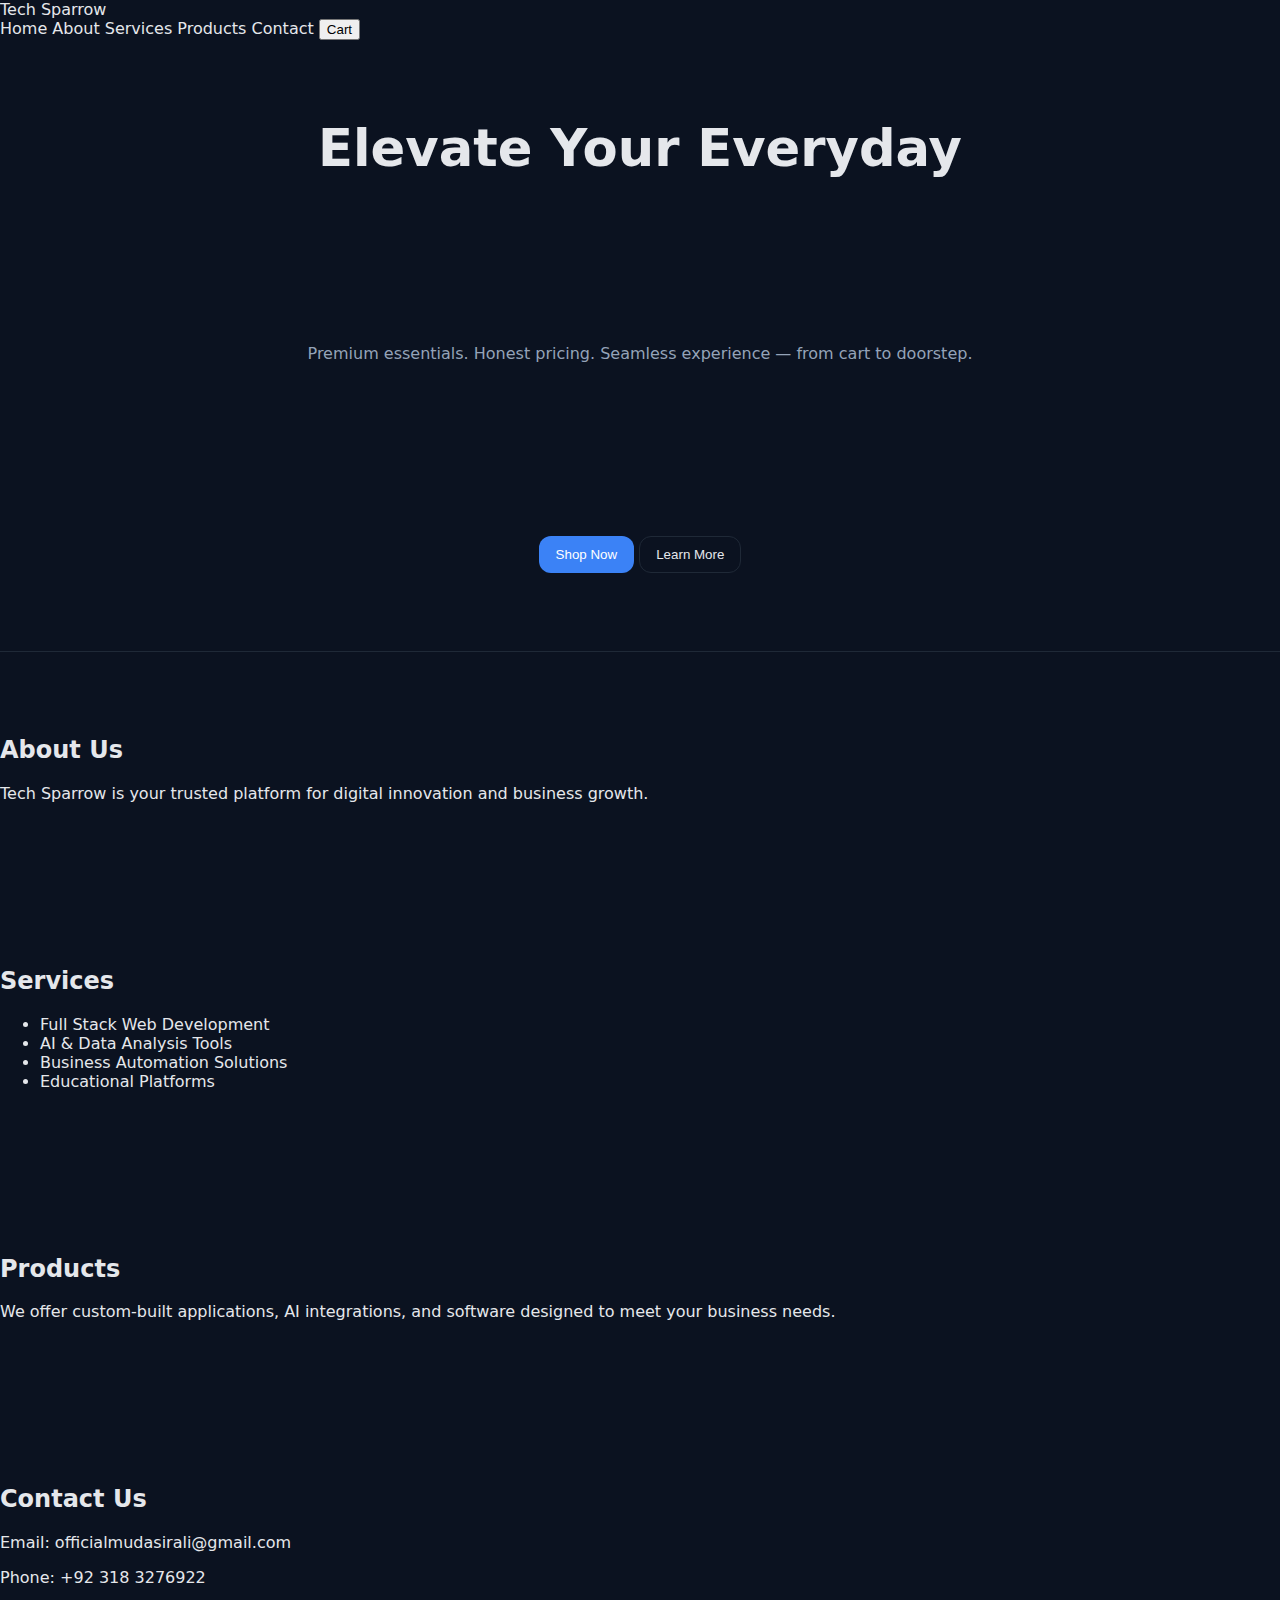
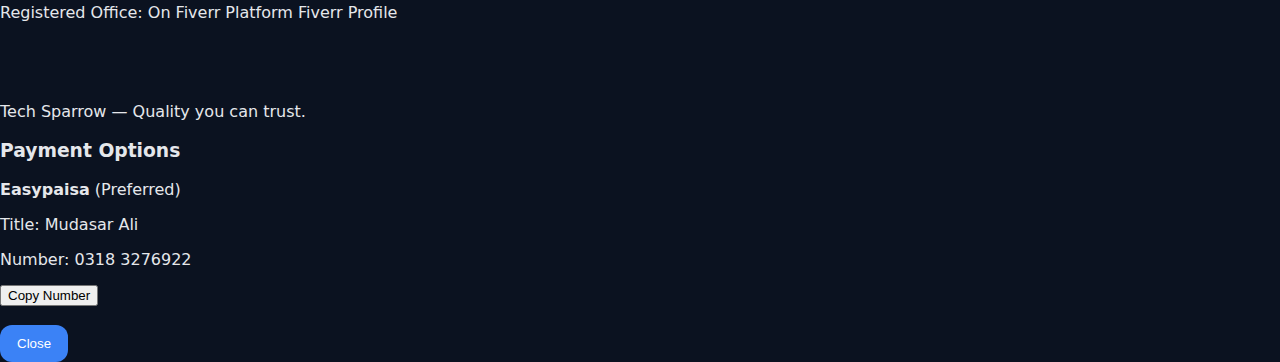
<file: tech-sparrow-dark/index.html>
<!DOCTYPE html>
<html lang="en">
<head>
  <meta charset="UTF-8" />
  <meta name="viewport" content="width=device-width, initial-scale=1.0"/>
  <title>Tech Sparrow</title>
  <link rel="stylesheet" href="styles.css"/>
</head>
<body>

<header class="header">
  <div class="brand">Tech Sparrow</div>
  <nav class="nav">
    <a href="#hero">Home</a>
    <a href="#about">About</a>
    <a href="#services">Services</a>
    <a href="#products">Products</a>
    <a href="#contact">Contact</a>
    <button class="cart-btn" onclick="openModal()">Cart</button>
  </nav>
</header>

<section id="hero" class="hero">
  <h1>Elevate Your Everyday</h1>
  <p>Premium essentials. Honest pricing. Seamless experience — from cart to doorstep.</p>
  <div class="cta-buttons">
    <button class="btn">Shop Now</button>
    <button class="btn ghost">Learn More</button>
  </div>
</section>

<section id="about" class="section">
  <h2>About Us</h2>
  <p>Tech Sparrow is your trusted platform for digital innovation and business growth.</p>
</section>

<section id="services" class="section">
  <h2>Services</h2>
  <ul>
    <li>Full Stack Web Development</li>
    <li>AI & Data Analysis Tools</li>
    <li>Business Automation Solutions</li>
    <li>Educational Platforms</li>
  </ul>
</section>

<section id="products" class="section">
  <h2>Products</h2>
  <p>We offer custom-built applications, AI integrations, and software designed to meet your business needs.</p>
</section>

<section id="contact" class="section">
  <h2>Contact Us</h2>
  <p>Email: officialmudasirali@gmail.com</p>
  <p>Phone: +92 318 3276922</p>
  <p>Registered Office: On Fiverr Platform <a href="https://www.fiverr.com/s/yvR2RZb" target="_blank">Fiverr Profile</a></p>
</section>

<footer onclick="location.reload()">
  Tech Sparrow — Quality you can trust.
</footer>

<!-- Payment Modal -->
<div id="paymentModal" class="modal">
  <div class="modal-content">
    <h3>Payment Options</h3>
    <p><strong>Easypaisa</strong> (Preferred)</p>
    <p>Title: Mudasar Ali</p>
    <p>Number: <span id="easypaisaNumber">0318 3276922</span></p>
    <button class="copy-btn" onclick="copyNumber()">Copy Number</button>
    <br><br>
    <button class="btn" onclick="closeModal()">Close</button>
  </div>
</div>

<script src="script.js"></script>
</body>
</html>
</file>
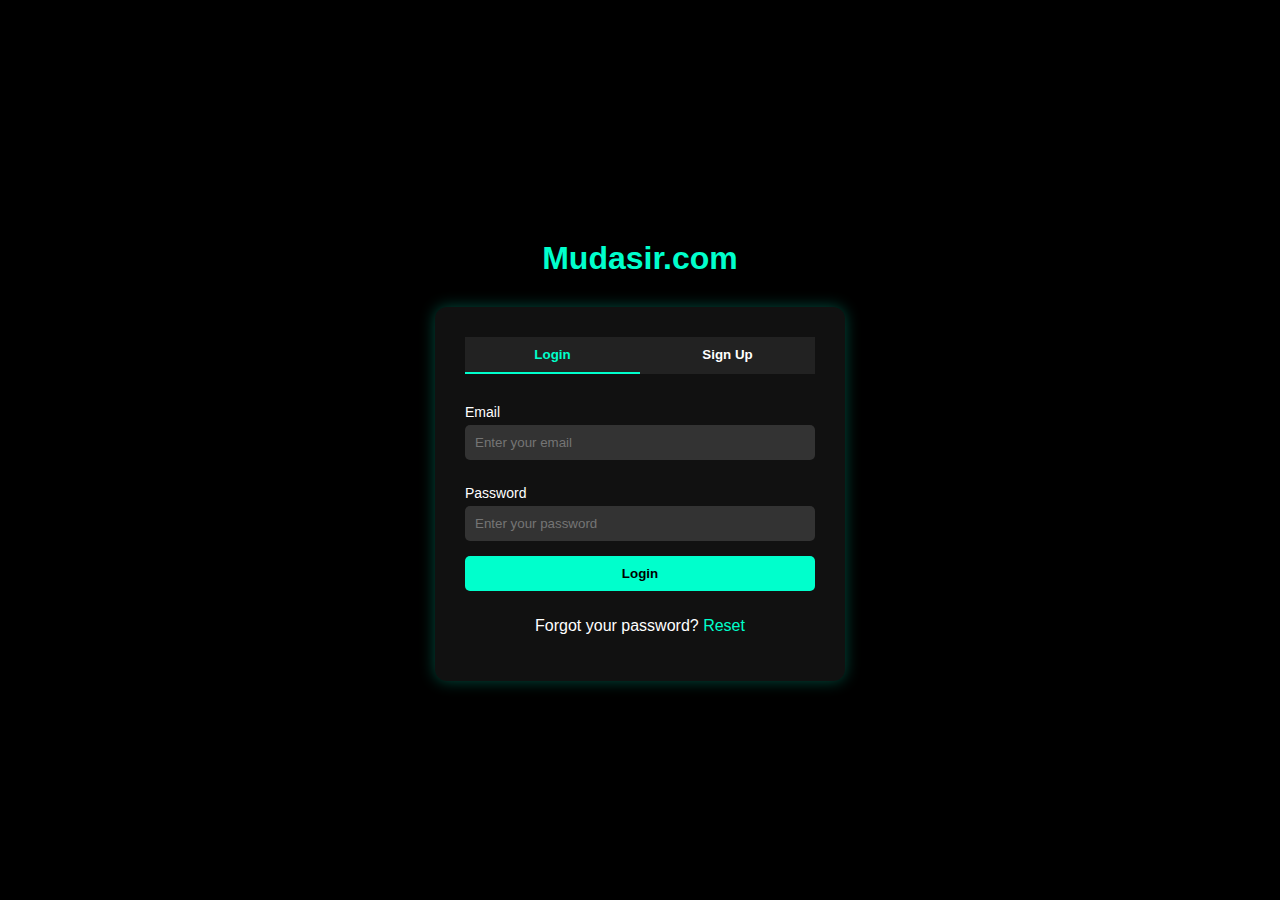
<file: login Form.html>
<!DOCTYPE html>
<html lang="en">
<head>
  <meta charset="UTF-8">
  <title>Mudasir.com</title>
  <style>
    body {
      font-family: 'Segoe UI', sans-serif;
      background-color: #000;
      color: #fff;
      display: flex;
      flex-direction: column;
      align-items: center;
      justify-content: center;
      height: 100vh;
      margin: 0;
    }

    h1 {
      font-size: 32px;
      margin-bottom: 30px;
      color: #00ffcc;
    }

    .form-container {
      background-color: #111;
      padding: 30px;
      border-radius: 12px;
      width: 350px;
      box-shadow: 0 0 15px rgba(0, 255, 204, 0.3);
    }

    .tabs {
      display: flex;
      justify-content: space-between;
      margin-bottom: 20px;
    }

    .tabs button {
      flex: 1;
      padding: 10px;
      background: #222;
      color: #fff;
      border: none;
      border-bottom: 2px solid transparent;
      cursor: pointer;
      transition: 0.3s;
      font-weight: bold;
    }

    .tabs button.active {
      border-bottom: 2px solid #00ffcc;
      color: #00ffcc;
    }

    form {
      display: none;
      flex-direction: column;
    }

    form.active {
      display: flex;
    }

    label {
      margin-top: 10px;
      margin-bottom: 5px;
      font-size: 14px;
    }

    input {
      padding: 10px;
      border: none;
      border-radius: 5px;
      margin-bottom: 15px;
      background: #333;
      color: #fff;
    }

    button.submit-btn {
      background-color: #00ffcc;
      color: #000;
      padding: 10px;
      border: none;
      border-radius: 5px;
      font-weight: bold;
      cursor: pointer;
      transition: 0.3s;
    }

    button.submit-btn:hover {
      background-color: #00ddaa;
    }

    .extra-link {
      text-align: center;
      margin-top: 10px;
    }

    .extra-link a {
      color: #00ffcc;
      text-decoration: none;
    }

    .extra-link a:hover {
      text-decoration: underline;
    }
  </style>
</head>
<body>

  <h1>Mudasir.com</h1>

  <div class="form-container">
    <div class="tabs">
      <button class="tab-link active" onclick="showForm('login')">Login</button>
      <button class="tab-link" onclick="showForm('signup')">Sign Up</button>
    </div>

    <form id="login" class="active">
      <label for="loginEmail">Email</label>
      <input type="email" id="loginEmail" placeholder="Enter your email" required>

      <label for="loginPassword">Password</label>
      <input type="password" id="loginPassword" placeholder="Enter your password" required>

      <button type="submit" class="submit-btn">Login</button>

      <div class="extra-link">
        <p>Forgot your password? <a href="#">Reset</a></p>
      </div>
    </form>

    <form id="signup">
      <label for="signupName">Full Name</label>
      <input type="text" id="signupName" placeholder="Enter your full name" required>

      <label for="signupEmail">Email</label>
      <input type="email" id="signupEmail" placeholder="Enter your email" required>

      <label for="signupPassword">Password</label>
      <input type="password" id="signupPassword" placeholder="Create a password" required>

      <button type="submit" class="submit-btn">Sign Up</button>

      <div class="extra-link">
        <p>Already registered? <a href="#" onclick="showForm('login')">Login</a></p>
      </div>
    </form>
  </div>

  <script>
    function showForm(formId) {
      document.querySelectorAll('form').forEach(form => {
        form.classList.remove('active');
      });
      document.getElementById(formId).classList.add('active');

      document.querySelectorAll('.tab-link').forEach(tab => {
        tab.classList.remove('active');
      });
      if (formId === 'login') {
        document.querySelector('.tab-link:nth-child(1)').classList.add('active');
      } else {
        document.querySelector('.tab-link:nth-child(2)').classList.add('active');
      }
    }
  </script>

</body>
</html>
</file>
<file: tech-sparrow-dark/styles.css>
:root{
  --bg:#0b1220;        /* near black blue */
  --elev:#0f172a;      /* slate-900 */
  --card:#111827;      /* gray-900 */
  --muted:#94a3b8;     /* slate-400 */
  --text:#e5e7eb;      /* gray-200 */
  --ring:#1f2937;      /* gray-800 */
  --primary:#22d3ee;   /* cyan-400 */
  --primary-strong:#06b6d4;
  --accent:#3b82f6;    /* blue-500 */
  --shadow:0 10px 30px rgba(2,6,23,.55);
}

*{box-sizing:border-box}
html,body{margin:0;padding:0;font-family:Inter,system-ui,-apple-system,Segoe UI,Roboto,Arial,sans-serif;color:var(--text);background:var(--bg)}
img{max-width:100%;display:block}
a{text-decoration:none;color:inherit}
.container{width:min(1100px,92%);margin:0 auto}
.center{text-align:center}
.small{font-size:.9rem}
.tiny{font-size:.8rem}
.muted{color:var(--muted)}
.strong{font-weight:600}

.flex-between{display:flex;align-items:center;justify-content:space-between}
.row-between{display:flex;align-items:center;justify-content:space-between;gap:12px}

.topbar{position:sticky;top:0;background:rgba(15,23,42,.7);backdrop-filter:saturate(180%) blur(10px);border-bottom:1px solid var(--ring);z-index:20;transition:box-shadow .2s ease}
.topbar[data-shadow="true"]{box-shadow:0 8px 30px rgba(2,6,23,.5)}
.topbar .nav{display:flex;align-items:center;gap:20px}
.logo{height:40px}
.brand-text{font-weight:800;letter-spacing:.3px}

.btn{border:1px solid transparent;padding:10px 16px;border-radius:12px;cursor:pointer;box-shadow:none;transition:.2s ease;background:var(--accent);color:#fff}
.btn:hover{filter:brightness(1.05)}
.btn.primary{background:linear-gradient(90deg,var(--primary),var(--accent))}
.btn.primary.outline{background:transparent;border-color:var(--accent);color:var(--text)}
.btn.ghost{background:transparent;border-color:var(--ring);color:var(--text)}
.btn.block{width:100%}

.badge{background:var(--accent);color:#fff;border-radius:999px;padding:2px 8px;margin-left:6px;font-size:.8rem}

.hero{position:relative;min-height:68vh;display:grid;place-items:center;border-bottom:1px solid var(--ring);overflow:hidden}
.hero-bg{position:absolute;inset:0;width:100%;height:100%;object-fit:cover;opacity:.45}
.hero-content{position:relative;text-align:center;padding:84px 0}
.hero h1{font-size:clamp(2rem,4vw,3.2rem);margin:0 0 10px}
.hero p{color:var(--muted);margin:0 0 16px}
.cta-row{display:flex;gap:12px;justify-content:center;flex-wrap:wrap}
.hero-badges{display:flex;gap:8px;justify-content:center;margin-top:12px}
.hero-badges span{border:1px solid var(--ring);padding:6px 10px;border-radius:999px;color:var(--muted);background:rgba(255,255,255,.02)}

.promo{background:linear-gradient(90deg, rgba(34,211,238,.12), rgba(59,130,246,.12));padding:12px 0;border-top:1px solid var(--ring);border-bottom:1px solid var(--ring)}

.section{padding:64px 0}
.section.alt{background:url('assets/images/bg-dark.png') center/auto repeat}

.section-head{display:flex;align-items:end;justify-content:space-between;gap:16px;flex-wrap:wrap}
.filters{display:flex;gap:10px;flex-wrap:wrap}
.input,.select,.textarea{border:1px solid var(--ring);padding:12px 14px;border-radius:12px;outline:none;min-width:220px;background:var(--elev);color:var(--text)}
.textarea{width:100%;resize:vertical}

.grid{display:grid;grid-template-columns:repeat(auto-fit,minmax(260px,1fr));gap:20px;margin-top:18px}
.card{background:var(--elev);border:1px solid var(--ring);border-radius:16px;box-shadow:var(--shadow);padding:18px}
.product-card img{border-radius:12px;height:220px;object-fit:cover;width:100%}
.product-card .title{font-weight:700;margin:10px 0 6px;letter-spacing:.2px}
.product-card .desc{color:var(--muted);font-size:.95rem;margin:0 0 10px;height:42px;overflow:hidden}
.price{font-weight:800}
.meta{display:flex;justify-content:space-between;align-items:center;margin-top:8px;color:var(--muted);font-size:.92rem}
.meta .stock{font-size:.85rem}

.pill-row{display:flex;gap:8px;flex-wrap:wrap;margin-top:12px}
.pill{background:rgba(255,255,255,.03);border:1px solid var(--ring);border-radius:999px;padding:8px 12px;color:var(--muted)}

.split{display:grid;grid-template-columns:1.1fr .9fr;gap:24px;align-items:center}
.kpis{display:grid;grid-template-columns:repeat(2,1fr);gap:12px;text-align:center}
.kpis > div{background:var(--elev);border:1px solid var(--ring);border-radius:14px;padding:20px;box-shadow:var(--shadow)}
.kpis strong{font-size:1.6rem;display:block}
.kpis span{color:var(--muted)}

.footer{border-top:1px solid var(--ring);background:var(--elev);padding:30px 0}
.footer .grid-4{display:grid;grid-template-columns:repeat(auto-fit,minmax(190px,1fr));gap:24px;margin-bottom:16px}
.footer h5{margin:0 0 8px}
.footer .links{list-style:none;padding:0;margin:0;display:grid;gap:8px}
.logo-text{font-weight:800;font-size:1.1rem}

.drawer{position:fixed;inset:0;display:none;background:rgba(2,6,23,.6);z-index:50}
.drawer.open{display:block}
.drawer-panel{position:absolute;right:0;top:0;bottom:0;width:min(420px,100%);background:var(--elev);border-left:1px solid var(--ring);display:flex;flex-direction:column}
.drawer-head{display:flex;justify-content:space-between;align-items:center;padding:16px;border-bottom:1px solid var(--ring)}
.icon-btn{background:transparent;border:1px solid var(--ring);border-radius:10px;padding:6px 10px;cursor:pointer;color:var(--text)}
.cart-items{flex:1;padding:16px;overflow:auto;display:grid;gap:12px}
.cart-row{display:grid;grid-template-columns:64px 1fr auto;gap:12px;align-items:center}
.cart-row img{width:64px;height:64px;object-fit:cover;border-radius:10px;border:1px solid var(--ring)}
.cart-row .qty{display:flex;align-items:center;gap:6px}
.qty input{width:48px;text-align:center;background:var(--card);border:1px solid var(--ring);color:var(--text)}
.drawer-foot{border-top:1px solid var(--ring);padding:16px}

.list{list-style:none;padding:0;margin:10px 0 0;display:grid;gap:10px}
.form h4{margin:0 0 10px}
.form .btn{width:100%}

@media (max-width: 900px){
  .split{grid-template-columns:1fr}
}
</file>
